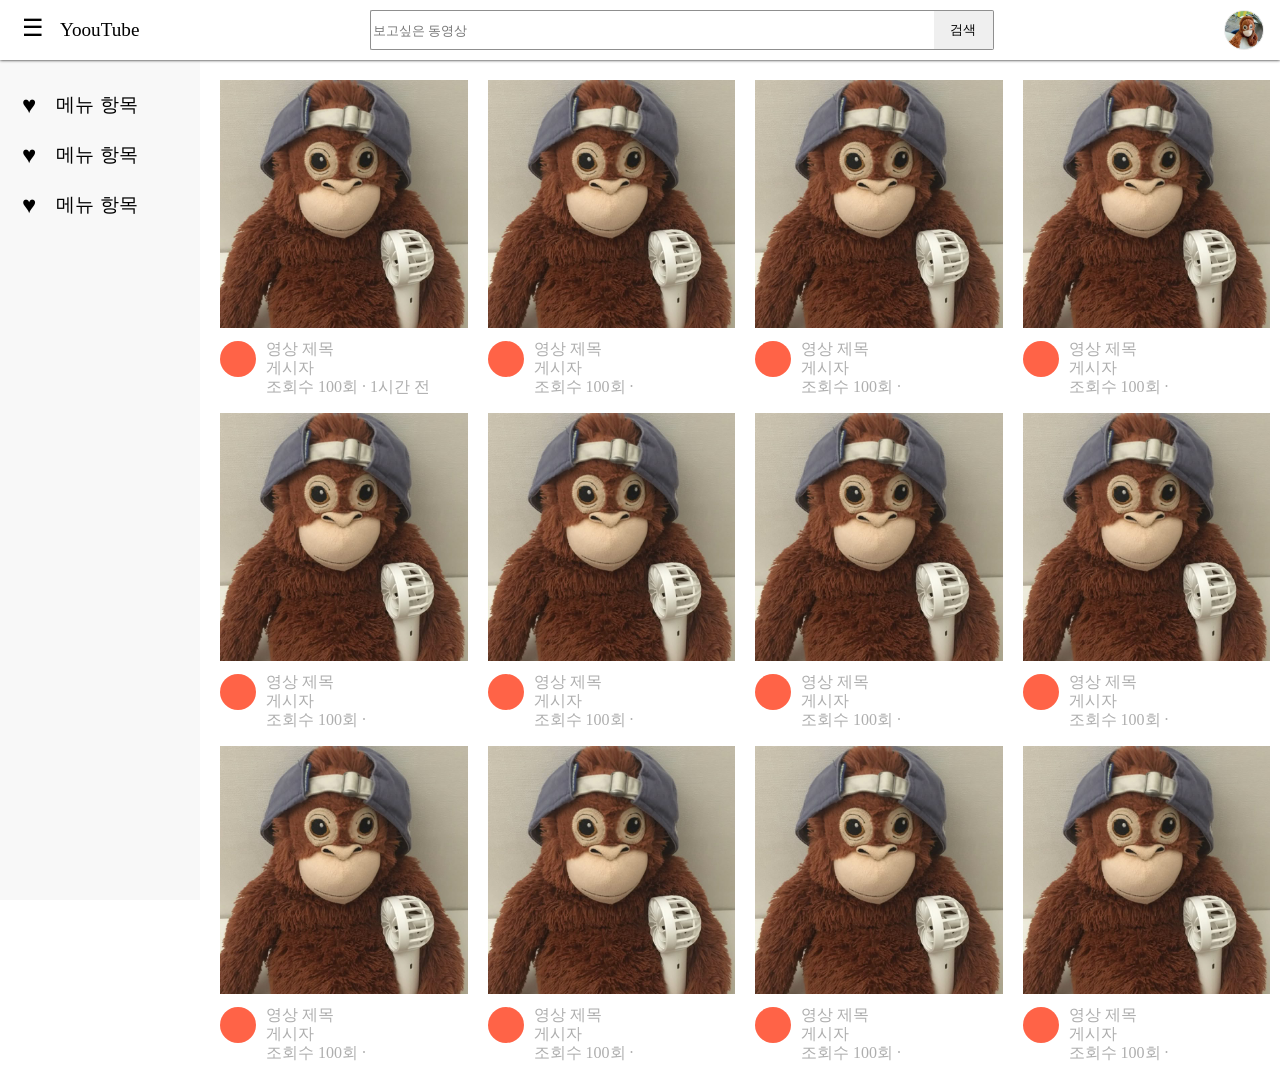
<file: yutube_copy/index.html>
<!DOCTYPE html>
<html lang="en">
  <head>
    <meta charset="UTF-8" />
    <meta name="viewport" content="width=device-width, initial-scale=1.0" />
    <title>반응형 웹 연습</title>
    <link rel="stylesheet" href="css/reset.css" />
    <link rel="stylesheet" href="css/header.css" />
    <link rel="stylesheet" href="css/navigation.css" />
    <link rel="stylesheet" href="css/thumbnail.css" />
  </head>
  <body>
    <header class="header">
      <div class="header_wrapper">
        <h1 class="header_start">
          <button class="header_hamburger">&#9776;</button>
          <!-- html 엔티티 사용 -->
          <span class="header_title">YoouTube</span>
        </h1>
        <div class="header_center">
          <form class="header_form" onsubmit="return false;">
            <input
              class="header_input--text"
              placeholder="보고싶은 동영상"
            /><button class="header_input--button">검색</button>
          </form>
        </div>
        <div class="header_end">
          <button class="header_search">&#128269;</button>
          <div class="header_profile"></div>
        </div>
      </div>
    </header>

    <nav class="nav">
      <ul class="nav_wrapper">
        <li>
          <button class="nav_icon">&#9829;</button>
          <button class="nav_menu">메뉴 항목</button>
        </li>
        <li>
          <button class="nav_icon">&#9829;</button>
          <button class="nav_menu">메뉴 항목</button>
        </li>
        <li>
          <button class="nav_icon">&#9829;</button>
          <button class="nav_menu">메뉴 항목</button>
        </li>
      </ul>
    </nav>

    <section class="thumbs">
      <div class="thumbs_wrapper">
        <div class="thumbs_item">
          <img src="./img/thumbnail.jpg" class="thumbs_thumnail" />
          <div class="thumbs_info">
            <div class="thumbs_profile"></div>
            <div class="thumbs_text">
              <h3 class="thumbs_text--title">영상 제목</h3>
              <p class="thumbs_text--owner">게시자</p>
              <p class="thumbs_text--anal">조회수 100회 &#183; 1시간 전</p>
            </div>
          </div>
        </div>
        <div class="thumbs_item">
          <img src="./img/thumbnail.jpg" class="thumbs_thumnail" />
          <div class="thumbs_info">
            <div class="thumbs_profile"></div>
            <div class="thumbs_text">
              <h3 class="thumbs_text--title">영상 제목</h3>
              <p class="thumbs_text--owner">게시자</p>
              <p class="thumbs_text--anal">조회수 100회 &#183;</p>
            </div>
          </div>
        </div>
        <div class="thumbs_item">
          <img src="./img/thumbnail.jpg" class="thumbs_thumnail" />
          <div class="thumbs_info">
            <div class="thumbs_profile"></div>
            <div class="thumbs_text">
              <h3 class="thumbs_text--title">영상 제목</h3>
              <p class="thumbs_text--owner">게시자</p>
              <p class="thumbs_text--anal">조회수 100회 &#183;</p>
            </div>
          </div>
        </div>
        <div class="thumbs_item">
          <img src="./img/thumbnail.jpg" class="thumbs_thumnail" />
          <div class="thumbs_info">
            <div class="thumbs_profile"></div>
            <div class="thumbs_text">
              <h3 class="thumbs_text--title">영상 제목</h3>
              <p class="thumbs_text--owner">게시자</p>
              <p class="thumbs_text--anal">조회수 100회 &#183;</p>
            </div>
          </div>
        </div>
        <div class="thumbs_item">
          <img src="./img/thumbnail.jpg" class="thumbs_thumnail" />
          <div class="thumbs_info">
            <div class="thumbs_profile"></div>
            <div class="thumbs_text">
              <h3 class="thumbs_text--title">영상 제목</h3>
              <p class="thumbs_text--owner">게시자</p>
              <p class="thumbs_text--anal">조회수 100회 &#183;</p>
            </div>
          </div>
        </div>
        <div class="thumbs_item">
          <img src="./img/thumbnail.jpg" class="thumbs_thumnail" />
          <div class="thumbs_info">
            <div class="thumbs_profile"></div>
            <div class="thumbs_text">
              <h3 class="thumbs_text--title">영상 제목</h3>
              <p class="thumbs_text--owner">게시자</p>
              <p class="thumbs_text--anal">조회수 100회 &#183;</p>
            </div>
          </div>
        </div>
        <div class="thumbs_item">
          <img src="./img/thumbnail.jpg" class="thumbs_thumnail" />
          <div class="thumbs_info">
            <div class="thumbs_profile"></div>
            <div class="thumbs_text">
              <h3 class="thumbs_text--title">영상 제목</h3>
              <p class="thumbs_text--owner">게시자</p>
              <p class="thumbs_text--anal">조회수 100회 &#183;</p>
            </div>
          </div>
        </div>
        <div class="thumbs_item">
          <img src="./img/thumbnail.jpg" class="thumbs_thumnail" />
          <div class="thumbs_info">
            <div class="thumbs_profile"></div>
            <div class="thumbs_text">
              <h3 class="thumbs_text--title">영상 제목</h3>
              <p class="thumbs_text--owner">게시자</p>
              <p class="thumbs_text--anal">조회수 100회 &#183;</p>
            </div>
          </div>
        </div>
        <div class="thumbs_item">
          <img src="./img/thumbnail.jpg" class="thumbs_thumnail" />
          <div class="thumbs_info">
            <div class="thumbs_profile"></div>
            <div class="thumbs_text">
              <h3 class="thumbs_text--title">영상 제목</h3>
              <p class="thumbs_text--owner">게시자</p>
              <p class="thumbs_text--anal">조회수 100회 &#183;</p>
            </div>
          </div>
        </div>
        <div class="thumbs_item">
          <img src="./img/thumbnail.jpg" class="thumbs_thumnail" />
          <div class="thumbs_info">
            <div class="thumbs_profile"></div>
            <div class="thumbs_text">
              <h3 class="thumbs_text--title">영상 제목</h3>
              <p class="thumbs_text--owner">게시자</p>
              <p class="thumbs_text--anal">조회수 100회 &#183;</p>
            </div>
          </div>
        </div>
        <div class="thumbs_item">
          <img src="./img/thumbnail.jpg" class="thumbs_thumnail" />
          <div class="thumbs_info">
            <div class="thumbs_profile"></div>
            <div class="thumbs_text">
              <h3 class="thumbs_text--title">영상 제목</h3>
              <p class="thumbs_text--owner">게시자</p>
              <p class="thumbs_text--anal">조회수 100회 &#183;</p>
            </div>
          </div>
        </div>
        <div class="thumbs_item">
          <img src="./img/thumbnail.jpg" class="thumbs_thumnail" />
          <div class="thumbs_info">
            <div class="thumbs_profile"></div>
            <div class="thumbs_text">
              <h3 class="thumbs_text--title">영상 제목</h3>
              <p class="thumbs_text--owner">게시자</p>
              <p class="thumbs_text--anal">조회수 100회 &#183;</p>
            </div>
          </div>
        </div>
      </div>
    </section>
  </body>
</html>
</file>
<file: yutube_copy/css/header.css>
.header {
  position: fixed;
  top: 0;
  left: 0;
  width: 100%;
  background-color: #fff;
  box-shadow: 0 0 3px #000;
  z-index: 20;
}
.header_wrapper {
  height: 60px;
  display: flex;
  align-items: center;
  justify-content: space-between;
  padding: 0 16px;
}
.header_start {
  height: 40px;
  line-height: 40px;
}
.header_hamburger {
  border: none;
  background-color: transparent;
  font-size: 1.5rem;
}
.header_title {
  font-size: 1.2rem;
  margin-left: 6px;
}
.header_center {
  width: 50%;
}
.header_form {
  display: flex;
  max-width: 100%;
}
.header_input--text {
  width: calc(100% - 60px);
  height: 40px;
  border: 1px solid #8f8f8f;
  border-right: none;
  border-radius: 2px 0 0 2px;
}
.header_input--button {
  width: 60px;
  height: 40px;
  border: 1px solid #8f8f8f;
  border-left: none;
  border-radius: 0 2px 2px 0;
}
.header_end {
  display: flex;
}
.header_search {
  display: none;
  margin-right: 5px;
  border: none;
  background-color: transparent;
  font-size: 1.5rem;
}
.header_profile {
  width: 40px;
  height: 40px;
  border: 1px solid #eaeaea;
  border-radius: 50%;
  background-image: url(../img/1.jpg);
  background-size: 40px 40px;
}

@media screen and (max-width: 800px) {
  .header_title {
    display: none;
  }
}
@media screen and (max-width: 400px) {
  .header_center {
    display: none;
  }
  .header_search {
    display: block;
  }
}
</file>
<file: yutube_copy/css/navigation.css>
.nav {
  position: fixed;
  top: 0;
  left: 0;
  z-index: 10;
}
.nav_wrapper {
  min-width: 200px;
  min-height: 100vh;
  background-color: #f8f8f8;
  padding: 80px 0 0 0;
  list-style: none;
}
.nav_wrapper li {
  display: flex;
  padding: 10px 16px 10px;
}
.nav_wrapper li:hover {
  background-color: #eaeaea;
}
.nav_icon {
  border: none;
  background-color: transparent;
  font-size: 1.5rem;
}
.nav_menu {
  margin: 0 0 0 8px;
  font-size: 1.2rem;
  border: none;
  background-color: transparent;
}

@media screen and (max-width: 800px) {
  .nav_menu {
    display: none;
  }
  .nav_wrapper {
    min-width: 0;
  }
}
@media screen and (max-width: 400px) {
  .nav_wrapper {
    display: none;
  }
}
</file>
<file: yutube_copy/css/thumbnail.css>
.thumbs_wrapper {
  display: flex;
  flex-wrap: wrap; /* 1차원 정렬을 여러 행으로 할 수 있다 */
  justify-content: space-between;
  margin: 60px 0 0 200px;
  padding: 20px 0 0 10px;
}
.thumbs_item {
  width: 25%;
  margin: 0 0 15px 0;
  padding: 0 10px;
}
.thumbs_thumnail {
  max-width: 100%;
  margin: 0 0 10px 0;
}
.thumbs_info {
  display: flex;
}
.thumbs_profile {
  width: 36px;
  height: 36px;
  border-radius: 50%;
  background-color: tomato;
}
.thumbs_text {
  width: calc(100% - 36px);
  padding-left: 10px;
}
.thumbs_text--title {
  font-size: 1rem;
  color: #aeaeae;
  margin-bottom: 0.2em;
}
.thumbs_text--owner {
  font-size: 1rem;
  color: #aeaeae;
  margin-bottom: 0.2em;
}
.thumbs_text--anal {
  font-size: 1rem;
  color: #aeaeae;
  margin-bottom: 0.2em;
}

@media screen and (max-width: 1000px) {
  .thumbs_item {
    width: 33%;
  }
}
@media screen and (max-width: 800px) {
  .thumbs_item {
    width: 50%;
  }
  .thumbs_wrapper {
    margin: 60px 0 0 60px;
  }
}
@media screen and (max-width: 400px) {
  .thumbs_item {
    width: 100%;
  }
  .thumbs_wrapper {
    margin: 60px 0 0 60px;
    padding: 20px 0 0 0;
  }
}
</file>
